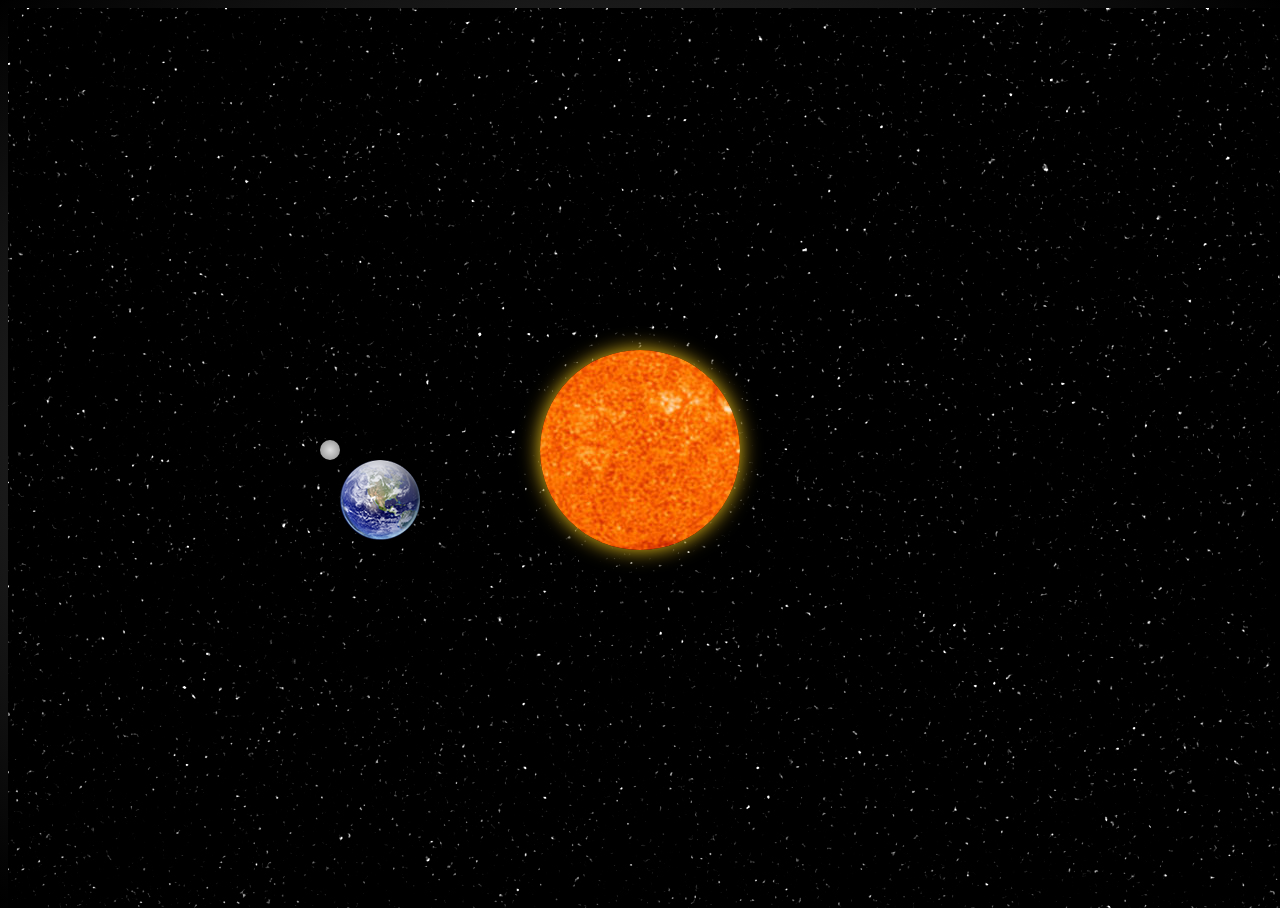
<file: index.html>
<html>

    <head>
        <title>Orbital</title>
        
        <link rel="stylesheet" type="text/css" href="css/style.css">
        
        <!--[if IE]>
        <script src="http://html5shim.googlecode.com/svn/trunk/html5.js"></script>
        <![endif]-->
    </head>
    
    <body id="universe">
        <div id="stars"></div>
        <div id="sun"></div>
        <div id="earthOrbit">
            <img src="img/earth.png" alt="Earth" id="earth">
            <div id="moonOrbit">
                <div id="moon"></div>
            </div>
        </div>
    </body>
    
</html>
</file>
<file: css/style.css>
/* style.css */

/* Orbit Animation */

/* STAR PULSE ANIMATION */
@-webkit-keyframes starPulse {
  from {
    opacity: 1;
  }
  to {
    opacity: 0.2;
  }
}

@-moz-keyframes starPulse {
  from {
    opacity: 1;
  }
  to {
    opacity: 0.2;
  }
}

@-o-keyframes starPulse {
  from {
    opacity: 1;
  }
  to {
    opacity: 0.2;
  }
}

@keyframes starPulse {
  from {
    opacity: 1;
  }
  to {
    opacity: 0.2;
  }
}

/* SOLAR FLARE ANIMATION */
@-webkit-keyframes sunFire {
  from {
    -webkit-box-shadow: 0 0 50px #f5c91a;
    -moz-box-shadow: 0 0 50px #f5c91a;
    box-shadow: 0 0 50px #f5c91a;
  }
  to {
    -webkit-box-shadow: 0 0 75px #f5c91a;
    -moz-box-shadow: 0 0 75px #f5c91a;
    box-shadow: 0 0 75px #f5c91a;
  }
}

@-moz-keyframes sunFire {
  from {
    -webkit-box-shadow: 0 0 50px #f5c91a;
    -moz-box-shadow: 0 0 50px #f5c91a;
    box-shadow: 0 0 50px #f5c91a;
  }
  to {
    -webkit-box-shadow: 0 0 75px #f5c91a;
    -moz-box-shadow: 0 0 75px #f5c91a;
    box-shadow: 0 0 75px #f5c91a;
  }
}

@-o-keyframes sunFire {
  from {
    -webkit-box-shadow: 0 0 50px #f5c91a;
    -moz-box-shadow: 0 0 50px #f5c91a;
    box-shadow: 0 0 50px #f5c91a;
  }
  to {
    -webkit-box-shadow: 0 0 75px #f5c91a;
    -moz-box-shadow: 0 0 75px #f5c91a;
    box-shadow: 0 0 75px #f5c91a;
  }
}

@keyframes sunFire {
  from {
    -webkit-box-shadow: 0 0 50px #f5c91a;
    -moz-box-shadow: 0 0 50px #f5c91a;
    box-shadow: 0 0 50px #f5c91a;
  }
  to {
    -webkit-box-shadow: 0 0 75px #f5c91a;
    -moz-box-shadow: 0 0 75px #f5c91a;
    box-shadow: 0 0 75px #f5c91a;
  }
}

/* ROTATE ANIMATION */
@-webkit-keyframes spin {
  from {
    transform: rotate(0);
  }
  to {
    transform: rotate(360deg);
  }
}

@-moz-keyframes spin {
  from {
    transform: rotate(0);
  }
  to {
    transform: rotate(360deg);
  }
}

@-o-keyframes spin {
  from {
    transform: rotate(0);
  }
  to {
    transform: rotate(360deg);
  }
}

@keyframes spin {
  from {
    transform: rotate(0);
  }
  to {
    transform: rotate(360deg);
  }
}

html, body {
  height: 100%;
  width: 100%;
}

#universe {
  background: black;
  background: -webkit-radial-gradient(#555, #000);
  background: -moz-radial-gradient(#555, #000);
  background: -o-radial-gradient(#555, #000);
  background: radial-gradient(#555, #000);
}

#stars {
  position: relative;
  z-index: 2;
  height: 100%;
  width: 100%;
  background: url("../img/stars.jpg");

  -webkit-animation: starPulse 4s infinite alternate;
  -moz-animation: starPulse 4s infinite alternate;
  -o-animation: starPulse 4s infinite alternate;
  animation: starPulse 4s infinite alternate;
}

#sun {
  position: absolute;
  top: 50%;
  left: 50%;
  z-index: 4;
  margin-top: -100px;
  margin-left: -100px;
  height: 200px;
  width: 200px;

  -webkit-border-radius: 100%;
  -moz-border-radius: 100%;
  border-radius: 100%;

  background: url("../img/sun.jpg");

  -webkit-box-shadow: 0 0 20px #f5c91a;
  -moz-box-shadow: 0 0 20px #f5c91a;
  box-shadow: 0 0 20px #f5c91a;

  -webkit-animation: sunFire 4s infinite alternate;
  -moz-animation: sunFire 4s infinite alternate;
  -o-animation: sunFire 4s infinite alternate;
  animation: sunFire 4s infinite alternate;
}

#earthOrbit {
  position: absolute;
  top: 50%;
  left: 50%;
  margin-top: -300px;
  margin-left: -300px;
  z-index: 4;
  height: 700px;
  width: 600px;

  -webkit-border-radius: 100%;
  -moz-border-radius: 100%;
  border-radius: 100%;

  -webkit-animation: spin 30s linear infinite;
  -moz-animation: spin 30s linear infinite;
  -o-animation: spin 30s linear infinite;
  animation: spin 30s linear infinite;
}

#earth {
  position: absolute;
  top: 50%;
  left: 0;

  margin-top: -40px;

  -webkit-animation: spin 3s linear infinite;
  -moz-animation: spin 3s linear infinite;
  -o-animation: spin 3s linear infinite;
  animation: spin 3s linear infinite;
}

#moonOrbit {
  height: 120px;
  width: 120px;
  position: absolute;
  z-index: 4;
  top: 50%;
  left: -20px;
  margin-top: -60px;

  -webkit-border-radius: 100%;
  -moz-border-radius: 100%;
  border-radius: 100%;

  -webkit-animation: spin 4s linear infinite reverse;
  -moz-animation: spin 4s linear infinite reverse;
  -o-animation: spin 4s linear infinite reverse;
  animation: spin 4s linear infinite reverse;
}

#moon {
  height: 20px;
  width: 20px;

  background: gray;
  background: -webkit-radial-gradient(#ddd, #888);
  background: -moz-radial-gradient(#ddd, #888);
  background: radial-gradient(#ddd, #888);

  -webkit-border-radius: 100%;
  -moz-border-radius: 100%;
  border-radius: 100%;
}
</file>
